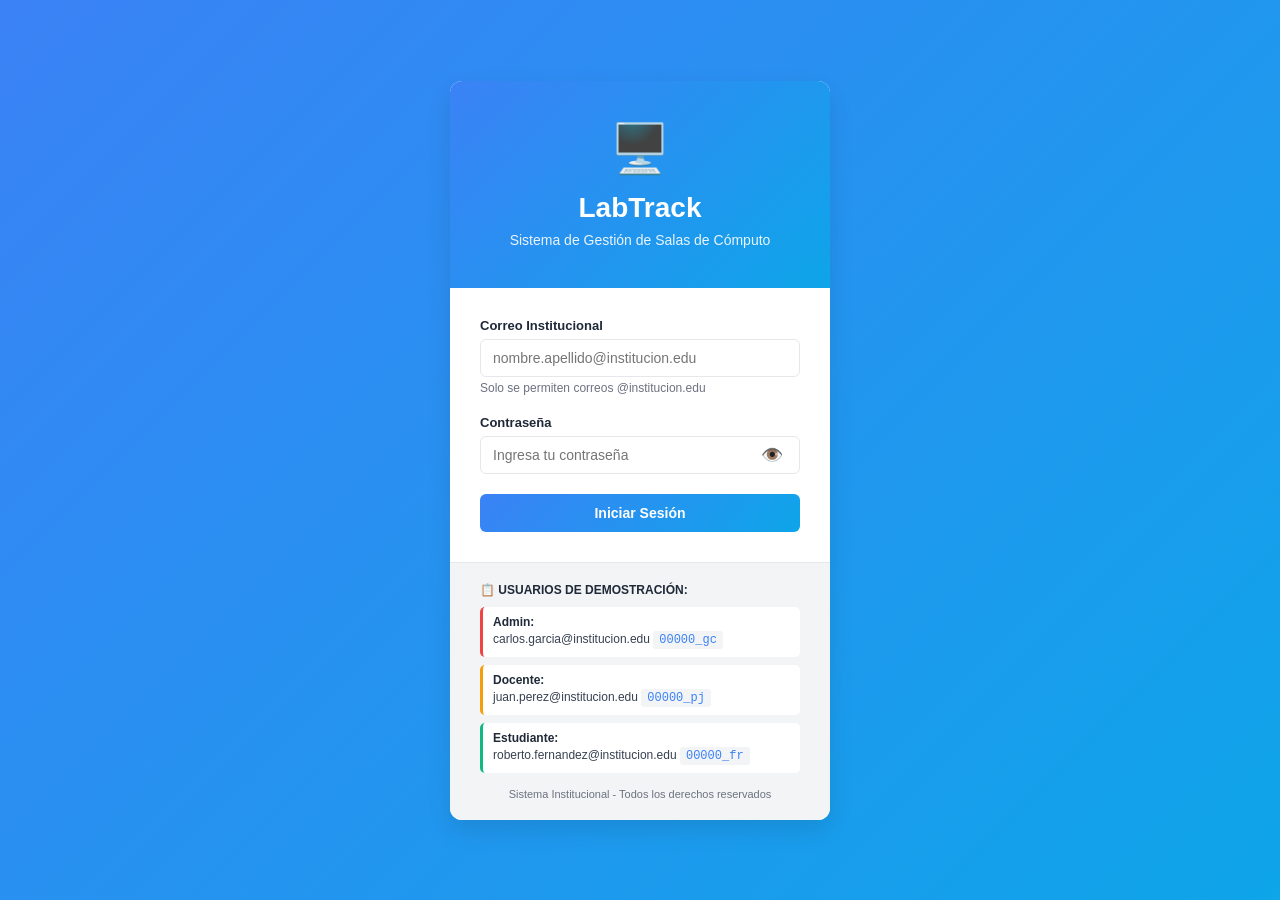
<file: index.html>
<!DOCTYPE html>
<html lang="es">
<head>
    <meta charset="UTF-8">
    <meta name="viewport" content="width=device-width, initial-scale=1.0">
    <title>LabTrack - Sistema de Gestión de Salas de Cómputo</title>
    <link rel="stylesheet" href="styles.css">
</head>
<body class="login-page">
    <div class="login-container">
        <div class="login-box">
            <!-- HEADER -->
            <div class="login-header">
                <div class="login-logo">🖥️</div>
                <h1>LabTrack</h1>
                <p>Sistema de Gestión de Salas de Cómputo</p>
            </div>

            <!-- FORMULARIO -->
            <form id="loginForm" class="login-form">
                <!-- CAMPO EMAIL -->
                <div class="form-group">
                    <label for="email">Correo Institucional</label>
                    <input 
                        type="email" 
                        id="email" 
                        name="email"
                        placeholder="nombre.apellido@institucion.edu"
                        required
                        autocomplete="email"
                    >
                    <small>Solo se permiten correos @institucion.edu</small>
                </div>

                <!-- CAMPO PASSWORD -->
                <div class="form-group">
                    <label for="password">Contraseña</label>
                    <div class="password-input-group">
                        <input 
                            type="password" 
                            id="password" 
                            name="password"
                            placeholder="Ingresa tu contraseña"
                            required
                            autocomplete="current-password"
                        >
                        <button type="button" class="toggle-password" onclick="togglePasswordVisibility()">
                            👁️
                        </button>
                    </div>
                    <small id="passwordHint"></small>
                </div>

                <!-- MENSAJE DE ERROR -->
                <div id="errorMessage" class="error-message" style="display:none;"></div>

                <!-- BOTÓN SUBMIT -->
                <button type="submit" class="btn-login">Iniciar Sesión</button>
            </form>

            <!-- PIE -->
            <div class="login-footer">
                <div class="demo-users">
                    <p class="demo-title">📋 Usuarios de Demostración:</p>
                    <div class="demo-list">
                        <div class="demo-item admin">
                            <strong>Admin:</strong> carlos.garcia@institucion.edu
                            <code>00000_gc</code>
                        </div>
                        <div class="demo-item docente">
                            <strong>Docente:</strong> juan.perez@institucion.edu
                            <code>00000_pj</code>
                        </div>
                        <div class="demo-item estudiante">
                            <strong>Estudiante:</strong> roberto.fernandez@institucion.edu
                            <code>00000_fr</code>
                        </div>
                    </div>
                </div>
                <p class="login-info">Sistema Institucional - Todos los derechos reservados</p>
            </div>
        </div>
    </div>

    <!-- MODAL DE CAMBIO DE CONTRASEÑA -->
    <div id="changePasswordModal" class="modal" style="display:none;">
        <div class="modal-content">
            <div class="modal-header">
                <h2>Cambiar Contraseña</h2>
                <p class="modal-subtitle">Es tu primer acceso. Por favor, establece una nueva contraseña.</p>
            </div>

            <form id="changePasswordForm" class="modal-body">
                <div class="form-group">
                    <label for="currentPassword">Contraseña Actual</label>
                    <input type="password" id="currentPassword" required>
                </div>

                <div class="form-group">
                    <label for="newPassword">Nueva Contraseña</label>
                    <input type="password" id="newPassword" required placeholder="Mínimo 6 caracteres">
                </div>

                <div class="form-group">
                    <label for="confirmPassword">Confirmar Contraseña</label>
                    <input type="password" id="confirmPassword" required>
                </div>

                <div id="changePasswordError" class="error-message" style="display:none;"></div>

                <div class="modal-actions">
                    <button type="submit" class="btn-primary">Cambiar Contraseña</button>
                </div>
            </form>
        </div>
    </div>

    <!-- TOAST NOTIFICATIONS -->
    <div id="toastContainer" class="toast-container"></div>

    <!-- SCRIPTS -->
    <script src="storage.js"></script>
    <script src="users.js"></script>
    <script src="auth.js"></script>
    <script src="login.js"></script>
</body>
</html>
</file>
<file: styles.css>
/* ============================================
   STYLES.CSS - Estilos globales y componentes
   Sistema LabTrack - Gestión de Salas de Cómputo
   ============================================ */

:root {
  --primary: #3b82f6;
  --secondary: #10b981;
  --danger: #ef4444;
  --warning: #f59e0b;
  --dark: #1f2937;
  --darker: #111827;
  --light: #f3f4f6;
  --lighter: #f9fafb;
  --border: #e5e7eb;
  --text: #374151;
  --text-light: #6b7280;
  --success: #10b981;
  --info: #3b82f6;
  --shadow: 0 1px 3px rgba(0, 0, 0, 0.1);
  --shadow-lg: 0 10px 25px rgba(0, 0, 0, 0.1);
}

* {
  margin: 0;
  padding: 0;
  box-sizing: border-box;
}

html, body {
  height: 100%;
  font-family: -apple-system, BlinkMacSystemFont, 'Segoe UI', Roboto, 'Helvetica Neue', Arial, sans-serif;
  background-color: var(--lighter);
  color: var(--text);
}

/* ============================================
   LOGIN PAGE
   ============================================ */

.login-page {
  display: flex;
  align-items: center;
  justify-content: center;
  min-height: 100vh;
  background: linear-gradient(135deg, var(--primary) 0%, #0ea5e9 100%);
}

.login-container {
  width: 100%;
  max-width: 420px;
  padding: 20px;
}

.login-box {
  background: white;
  border-radius: 12px;
  box-shadow: var(--shadow-lg);
  overflow: hidden;
}

.login-header {
  background: linear-gradient(135deg, var(--primary) 0%, #0ea5e9 100%);
  color: white;
  padding: 40px 20px;
  text-align: center;
}

.login-logo {
  font-size: 48px;
  margin-bottom: 15px;
}

.login-header h1 {
  font-size: 28px;
  font-weight: 700;
  margin-bottom: 8px;
}

.login-header p {
  font-size: 14px;
  opacity: 0.9;
}

.login-form {
  padding: 30px;
}

.form-group {
  margin-bottom: 20px;
}

.form-group label {
  display: block;
  font-size: 13px;
  font-weight: 600;
  margin-bottom: 6px;
  color: var(--dark);
}

.form-group input {
  width: 100%;
  padding: 10px 12px;
  border: 1px solid var(--border);
  border-radius: 6px;
  font-size: 14px;
  transition: border-color 0.2s, box-shadow 0.2s;
}

.form-group input:focus {
  outline: none;
  border-color: var(--primary);
  box-shadow: 0 0 0 3px rgba(59, 130, 246, 0.1);
}

.form-group small {
  display: block;
  font-size: 12px;
  color: var(--text-light);
  margin-top: 4px;
}

.password-input-group {
  position: relative;
  display: flex;
  align-items: center;
}

.password-input-group input {
  flex: 1;
}

.toggle-password {
  position: absolute;
  right: 12px;
  background: none;
  border: none;
  font-size: 18px;
  cursor: pointer;
  padding: 5px;
}

.error-message {
  background-color: #fee2e2;
  color: #dc2626;
  padding: 12px;
  border-radius: 6px;
  font-size: 13px;
  margin-bottom: 15px;
  border-left: 4px solid #dc2626;
}

.btn-login {
  width: 100%;
  padding: 11px;
  background: linear-gradient(135deg, var(--primary) 0%, #0ea5e9 100%);
  color: white;
  border: none;
  border-radius: 6px;
  font-size: 14px;
  font-weight: 600;
  cursor: pointer;
  transition: transform 0.2s, box-shadow 0.2s;
}

.btn-login:hover {
  transform: translateY(-2px);
  box-shadow: 0 5px 15px rgba(59, 130, 246, 0.3);
}

.btn-login:active {
  transform: translateY(0);
}

.login-footer {
  background-color: var(--light);
  padding: 20px 30px;
  border-top: 1px solid var(--border);
}

.demo-users {
  margin-bottom: 15px;
}

.demo-title {
  font-size: 12px;
  font-weight: 600;
  color: var(--dark);
  margin-bottom: 10px;
  text-transform: uppercase;
}

.demo-list {
  display: flex;
  flex-direction: column;
  gap: 8px;
}

.demo-item {
  font-size: 12px;
  padding: 8px 10px;
  background: white;
  border-radius: 5px;
  border-left: 3px solid var(--primary);
}

.demo-item.admin {
  border-left-color: #ef4444;
}

.demo-item.docente {
  border-left-color: #f59e0b;
}

.demo-item.estudiante {
  border-left-color: #10b981;
}

.demo-item strong {
  color: var(--dark);
  display: block;
}

.demo-item code {
  background-color: #f3f4f6;
  padding: 2px 6px;
  border-radius: 3px;
  font-family: 'Courier New', monospace;
  color: var(--primary);
  margin-top: 2px;
  display: inline-block;
}

.login-info {
  font-size: 11px;
  color: var(--text-light);
  text-align: center;
  margin-top: 10px;
}

/* ============================================
   MODAL
   ============================================ */

.modal {
  position: fixed;
  top: 0;
  left: 0;
  right: 0;
  bottom: 0;
  background-color: rgba(0, 0, 0, 0.5);
  display: flex;
  align-items: center;
  justify-content: center;
  z-index: 1000;
}

.modal-content {
  background: white;
  border-radius: 12px;
  max-width: 400px;
  width: 95%;
  box-shadow: var(--shadow-lg);
  overflow: hidden;
}

.modal-header {
  background: linear-gradient(135deg, var(--primary) 0%, #0ea5e9 100%);
  color: white;
  padding: 25px 20px;
}

.modal-header h2 {
  font-size: 20px;
  margin-bottom: 5px;
}

.modal-subtitle {
  font-size: 13px;
  opacity: 0.9;
}

.modal-body {
  padding: 25px;
}

.modal-actions {
  display: flex;
  gap: 10px;
  margin-top: 20px;
}

.btn-primary {
  flex: 1;
  padding: 10px;
  background: var(--primary);
  color: white;
  border: none;
  border-radius: 6px;
  font-size: 14px;
  font-weight: 600;
  cursor: pointer;
  transition: background 0.2s;
}

.btn-primary:hover {
  background: #2563eb;
}

.btn-secondary {
  flex: 1;
  padding: 10px;
  background: var(--light);
  color: var(--text);
  border: 1px solid var(--border);
  border-radius: 6px;
  font-size: 14px;
  font-weight: 600;
  cursor: pointer;
  transition: background 0.2s;
}

.btn-secondary:hover {
  background: var(--lighter);
}

/* ============================================
   TOAST NOTIFICATIONS
   ============================================ */

.toast-container {
  position: fixed;
  bottom: 20px;
  right: 20px;
  z-index: 2000;
}

.toast {
  background: white;
  padding: 14px 16px;
  border-radius: 6px;
  box-shadow: var(--shadow-lg);
  margin-bottom: 10px;
  min-width: 250px;
  opacity: 0;
  transform: translateY(20px);
  transition: opacity 0.3s, transform 0.3s;
}

.toast.show {
  opacity: 1;
  transform: translateY(0);
}

.toast-success {
  border-left: 4px solid var(--success);
  color: var(--success);
}

.toast-error {
  border-left: 4px solid var(--danger);
  color: var(--danger);
}

.toast-info {
  border-left: 4px solid var(--info);
  color: var(--info);
}

.toast-warning {
  border-left: 4px solid var(--warning);
  color: var(--warning);
}

/* ============================================
   DASHBOARD LAYOUT
   ============================================ */

.dashboard-container {
  display: flex;
  min-height: 100vh;
  background-color: var(--lighter);
}

.dashboard-sidebar {
  width: 260px;
  background: white;
  border-right: 1px solid var(--border);
  display: flex;
  flex-direction: column;
}

.sidebar-header {
  padding: 20px;
  border-bottom: 1px solid var(--border);
  display: flex;
  align-items: center;
  gap: 10px;
}

.sidebar-logo {
  font-size: 28px;
}

.sidebar-title {
  font-size: 16px;
  font-weight: 700;
  color: var(--dark);
}

.sidebar-nav {
  flex: 1;
  overflow-y: auto;
  padding: 10px 0;
}

.nav-item {
  padding: 12px 15px;
  display: flex;
  align-items: center;
  gap: 10px;
  color: var(--text);
  cursor: pointer;
  transition: background 0.2s, color 0.2s;
  border-left: 3px solid transparent;
}

.nav-item:hover {
  background-color: var(--light);
}

.nav-item.active {
  background-color: rgba(59, 130, 246, 0.1);
  color: var(--primary);
  border-left-color: var(--primary);
  font-weight: 600;
}

.nav-icon {
  font-size: 18px;
}

.nav-label {
  font-size: 14px;
}

.sidebar-footer {
  padding: 15px;
  border-top: 1px solid var(--border);
  display: flex;
  flex-direction: column;
  gap: 10px;
}

.user-info {
  padding: 10px;
  background: var(--light);
  border-radius: 6px;
  font-size: 12px;
}

.user-name {
  font-weight: 600;
  color: var(--dark);
}

.user-role {
  color: var(--text-light);
  text-transform: uppercase;
  font-size: 10px;
  margin-top: 3px;
}

.btn-logout {
  padding: 8px;
  background: var(--danger);
  color: white;
  border: none;
  border-radius: 6px;
  font-size: 12px;
  font-weight: 600;
  cursor: pointer;
  transition: background 0.2s;
}

.btn-logout:hover {
  background: #dc2626;
}

/* ============================================
   MAIN CONTENT
   ============================================ */

.dashboard-main {
  flex: 1;
  display: flex;
  flex-direction: column;
  overflow: hidden;
}

.dashboard-header {
  background: white;
  border-bottom: 1px solid var(--border);
  padding: 15px 25px;
  display: flex;
  justify-content: space-between;
  align-items: center;
}

.header-title {
  font-size: 20px;
  font-weight: 700;
  color: var(--dark);
}

.header-actions {
  display: flex;
  gap: 10px;
}

.dashboard-content {
  flex: 1;
  overflow-y: auto;
  padding: 25px;
}

/* ============================================
   CARDS Y COMPONENTES
   ============================================ */

.card {
  background: white;
  border-radius: 8px;
  border: 1px solid var(--border);
  padding: 20px;
  margin-bottom: 20px;
  box-shadow: var(--shadow);
}

.card-header {
  font-size: 16px;
  font-weight: 700;
  color: var(--dark);
  margin-bottom: 15px;
  display: flex;
  justify-content: space-between;
  align-items: center;
}

.grid {
  display: grid;
  grid-template-columns: repeat(auto-fit, minmax(250px, 1fr));
  gap: 20px;
}

.stat-box {
  background: white;
  border-radius: 8px;
  padding: 20px;
  border: 1px solid var(--border);
  text-align: center;
}

.stat-value {
  font-size: 32px;
  font-weight: 700;
  color: var(--primary);
  margin: 10px 0;
}

.stat-label {
  font-size: 13px;
  color: var(--text-light);
}

.stat-box.success .stat-value {
  color: var(--success);
}

.stat-box.warning .stat-value {
  color: var(--warning);
}

.stat-box.danger .stat-value {
  color: var(--danger);
}

/* ============================================
   TABLA
   ============================================ */

table {
  width: 100%;
  border-collapse: collapse;
  margin-top: 15px;
}

thead {
  background-color: var(--light);
}

th {
  padding: 12px;
  text-align: left;
  font-size: 12px;
  font-weight: 600;
  color: var(--text);
  text-transform: uppercase;
  border-bottom: 2px solid var(--border);
}

td {
  padding: 12px;
  border-bottom: 1px solid var(--border);
  font-size: 13px;
}

tbody tr:hover {
  background-color: var(--lighter);
}

/* ============================================
   BADGES
   ============================================ */

.badge {
  display: inline-block;
  padding: 4px 8px;
  border-radius: 4px;
  font-size: 11px;
  font-weight: 600;
  text-transform: uppercase;
}

.badge-success {
  background-color: #d1fae5;
  color: #065f46;
}

.badge-warning {
  background-color: #fef3c7;
  color: #92400e;
}

.badge-danger {
  background-color: #fee2e2;
  color: #991b1b;
}

.badge-info {
  background-color: #dbeafe;
  color: #0c2340;
}

/* ============================================
   BOTONES
   ============================================ */

.btn {
  padding: 8px 14px;
  border-radius: 6px;
  border: none;
  font-size: 13px;
  font-weight: 600;
  cursor: pointer;
  transition: all 0.2s;
  display: inline-flex;
  align-items: center;
  gap: 6px;
}

.btn-primary {
  background: var(--primary);
  color: white;
}

.btn-primary:hover {
  background: #2563eb;
}

.btn-secondary {
  background: var(--light);
  color: var(--text);
  border: 1px solid var(--border);
}

.btn-secondary:hover {
  background: var(--border);
}

.btn-success {
  background: var(--success);
  color: white;
}

.btn-success:hover {
  background: #059669;
}

.btn-danger {
  background: var(--danger);
  color: white;
}

.btn-danger:hover {
  background: #dc2626;
}

.btn-small {
  padding: 5px 10px;
  font-size: 11px;
}

/* ============================================
   RESPONSIVE
   ============================================ */

@media (max-width: 768px) {
  .dashboard-container {
    flex-direction: column;
  }

  .dashboard-sidebar {
    width: 100%;
    display: none;
  }

  .dashboard-sidebar.open {
    display: flex;
  }

  .grid {
    grid-template-columns: 1fr;
  }

  .login-container {
    max-width: 100%;
  }

  .login-box {
    margin: 0;
  }
}

/* ============================================
   UTILIDADES
   ============================================ */

.text-center {
  text-align: center;
}

.mt-20 {
  margin-top: 20px;
}

.mb-20 {
  margin-bottom: 20px;
}

.hidden {
  display: none !important;
}

.visible {
  display: block !important;
}
</file>
